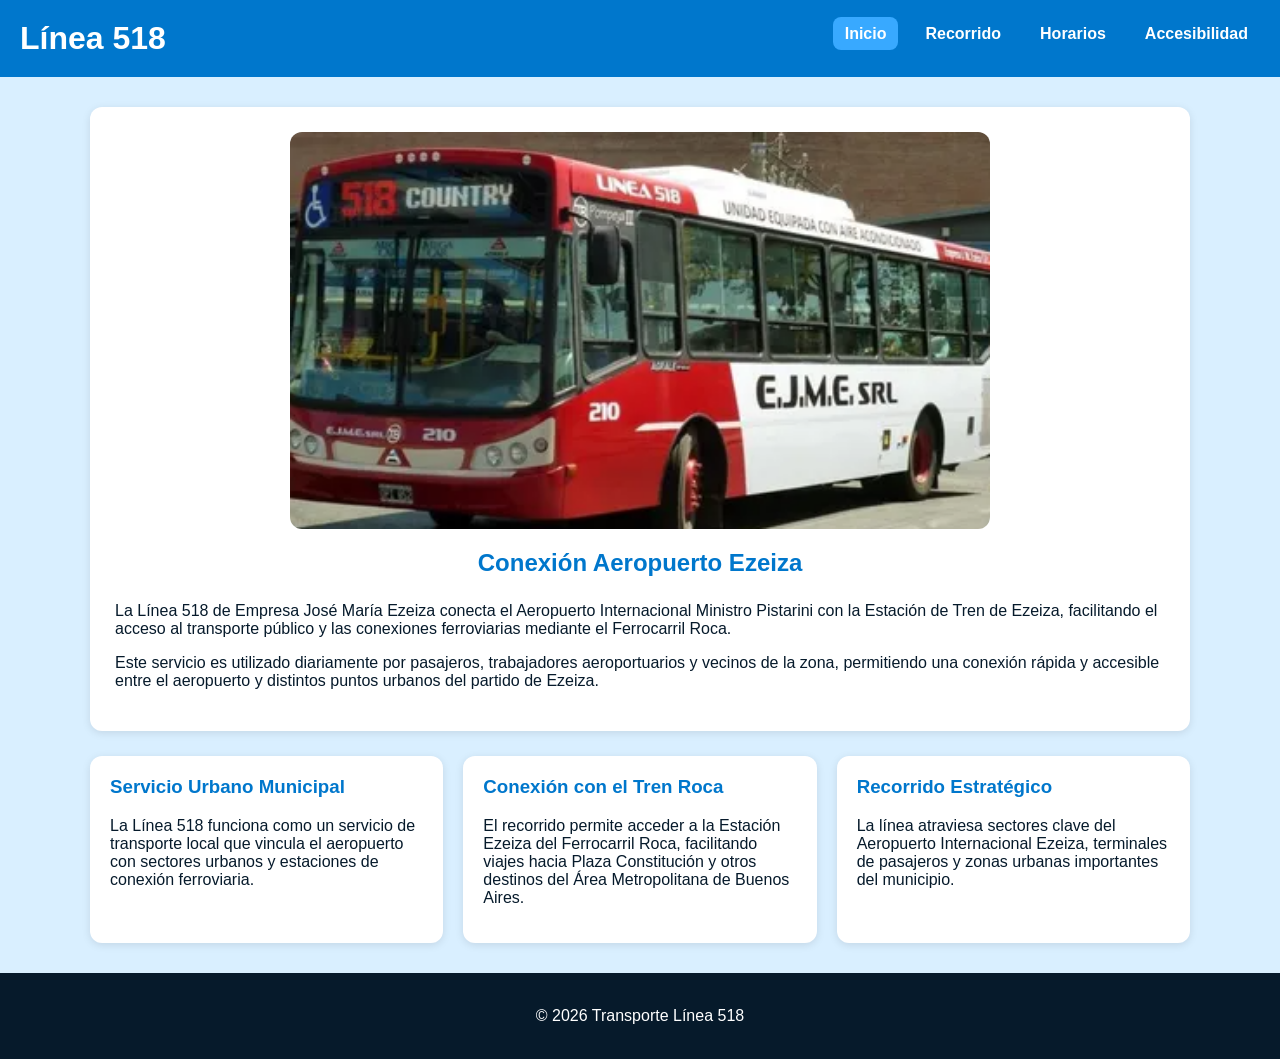
<file: index.html>
<!DOCTYPE html>
<html lang="es">

<head>

    <meta charset="UTF-8">

    <meta name="viewport" content="width=device-width, initial-scale=1.0">

    <title>Línea 518</title>

    <link rel="stylesheet" href="estilos/css1.css">

</head>

<body>

<header>

    <h1>Línea 518</h1>

    <nav>

        <ul>

            <li>
                <span class="active" aria-current="page">
                    Inicio
                </span>
            </li>

            <li>
                <a href="recorrido.html">
                    Recorrido
                </a>
            </li>

            <li>
                <a href="horarios.html">
                    Horarios
                </a>
            </li>

            <li>
                <a href="accesibilidad.html">
                    Accesibilidad
                </a>
            </li>

        </ul>

    </nav>

</header>

<main>

    

    <div class="hero">
        <img
        src="img/imagen.png"
        alt="Colectivo Línea 518 en Aeropuerto Ezeiza"
        >

        <h2>Conexión Aeropuerto Ezeiza</h2>

        <p>
            La Línea 518 de Empresa José María Ezeiza conecta
            el Aeropuerto Internacional Ministro Pistarini
            con la Estación de Tren de Ezeiza, facilitando
            el acceso al transporte público y las conexiones
            ferroviarias mediante el Ferrocarril Roca.
        </p>

        <p>
            Este servicio es utilizado diariamente por pasajeros,
            trabajadores aeroportuarios y vecinos de la zona,
            permitiendo una conexión rápida y accesible entre
            el aeropuerto y distintos puntos urbanos del partido
            de Ezeiza.
        </p>

    </div>

    <section class="cards-grid">

        <section class="card">

            <h3>Servicio Urbano Municipal</h3>

            <p>
                La Línea 518 funciona como un servicio de
                transporte local que vincula el aeropuerto
                con sectores urbanos y estaciones de conexión
                ferroviaria.
            </p>

        </section>

        <section class="card">

            <h3>Conexión con el Tren Roca</h3>

            <p>
                El recorrido permite acceder a la Estación
                Ezeiza del Ferrocarril Roca, facilitando
                viajes hacia Plaza Constitución y otros
                destinos del Área Metropolitana de Buenos Aires.
            </p>

        </section>

        <section class="card">

            <h3>Recorrido Estratégico</h3>

            <p>
                La línea atraviesa sectores clave del
                Aeropuerto Internacional Ezeiza,
                terminales de pasajeros y zonas urbanas
                importantes del municipio.
            </p>

        </section>

    </section>

</main>

<footer>

    <p>
        © 2026 Transporte Línea 518
    </p>

</footer>

</body>

</html>
</file>
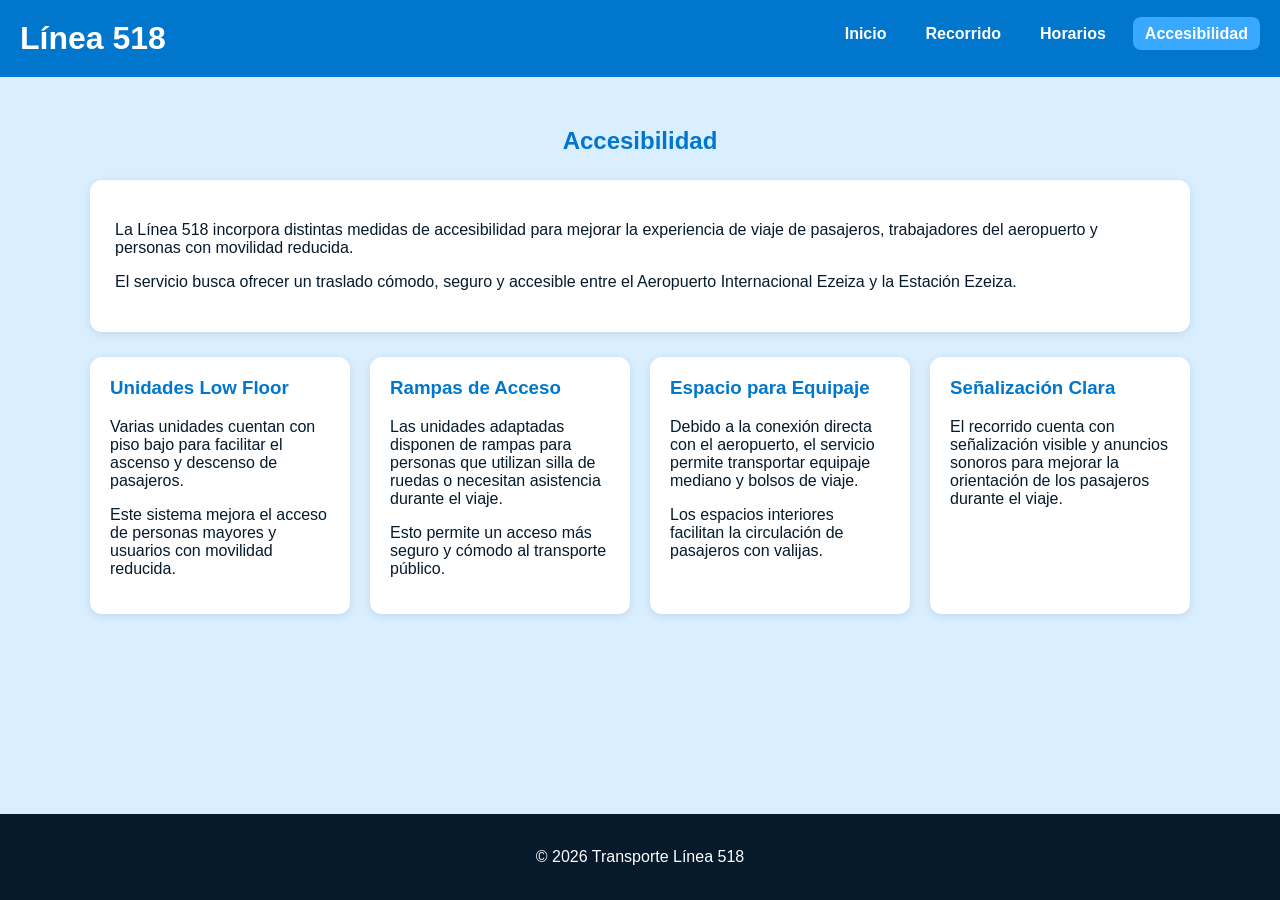
<file: accesibilidad.html>
<!DOCTYPE html>
<html lang="es">

<head>

    <meta charset="UTF-8">

    <meta name="viewport" content="width=device-width, initial-scale=1.0">

    <title>Accesibilidad</title>

    <link rel="stylesheet" href="estilos/css1.css">

</head>

<body>

<header>

    <h1>Línea 518</h1>

    <nav>

        <ul>

            <li>
                <a href="index.html">
                    Inicio
                </a>
            </li>

            <li>
                <a href="recorrido.html">
                    Recorrido
                </a>
            </li>

            <li>
                <a href="horarios.html">
                    Horarios
                </a>
            </li>

            <li>
                <span class="active" aria-current="page">
                    Accesibilidad
                </span>
            </li>

        </ul>

    </nav>

</header>

<main>

    <h2>Accesibilidad</h2>

    <div class="hero">

        <p>
            La Línea 518 incorpora distintas medidas
            de accesibilidad para mejorar la experiencia
            de viaje de pasajeros, trabajadores del aeropuerto
            y personas con movilidad reducida.
        </p>

        <p>
            El servicio busca ofrecer un traslado cómodo,
            seguro y accesible entre el Aeropuerto
            Internacional Ezeiza y la Estación Ezeiza.
        </p>

    </div>

    <section class="cards-grid">

        <section class="card">

            

            <h3>Unidades Low Floor</h3>

            <p>
                Varias unidades cuentan con piso bajo
                para facilitar el ascenso y descenso
                de pasajeros.
            </p>

            <p>
                Este sistema mejora el acceso de personas
                mayores y usuarios con movilidad reducida.
            </p>

        </section>

        <section class="card">

            <h3>Rampas de Acceso</h3>

            <p>
                Las unidades adaptadas disponen de rampas
                para personas que utilizan silla de ruedas
                o necesitan asistencia durante el viaje.
            </p>

            <p>
                Esto permite un acceso más seguro y cómodo
                al transporte público.
            </p>

        </section>

        <section class="card">

            <h3>Espacio para Equipaje</h3>

            <p>
                Debido a la conexión directa con el aeropuerto,
                el servicio permite transportar equipaje
                mediano y bolsos de viaje.
            </p>

            <p>
                Los espacios interiores facilitan la circulación
                de pasajeros con valijas.
            </p>

        </section>

        <section class="card">

            <h3>Señalización Clara</h3>

            <p>
                El recorrido cuenta con señalización visible
                y anuncios sonoros para mejorar la orientación
                de los pasajeros durante el viaje.
            </p>

        </section>

       

  

    </section>

</main>

<footer>

    <p>
        © 2026 Transporte Línea 518
    </p>

</footer>

</body>

</html>
</file>
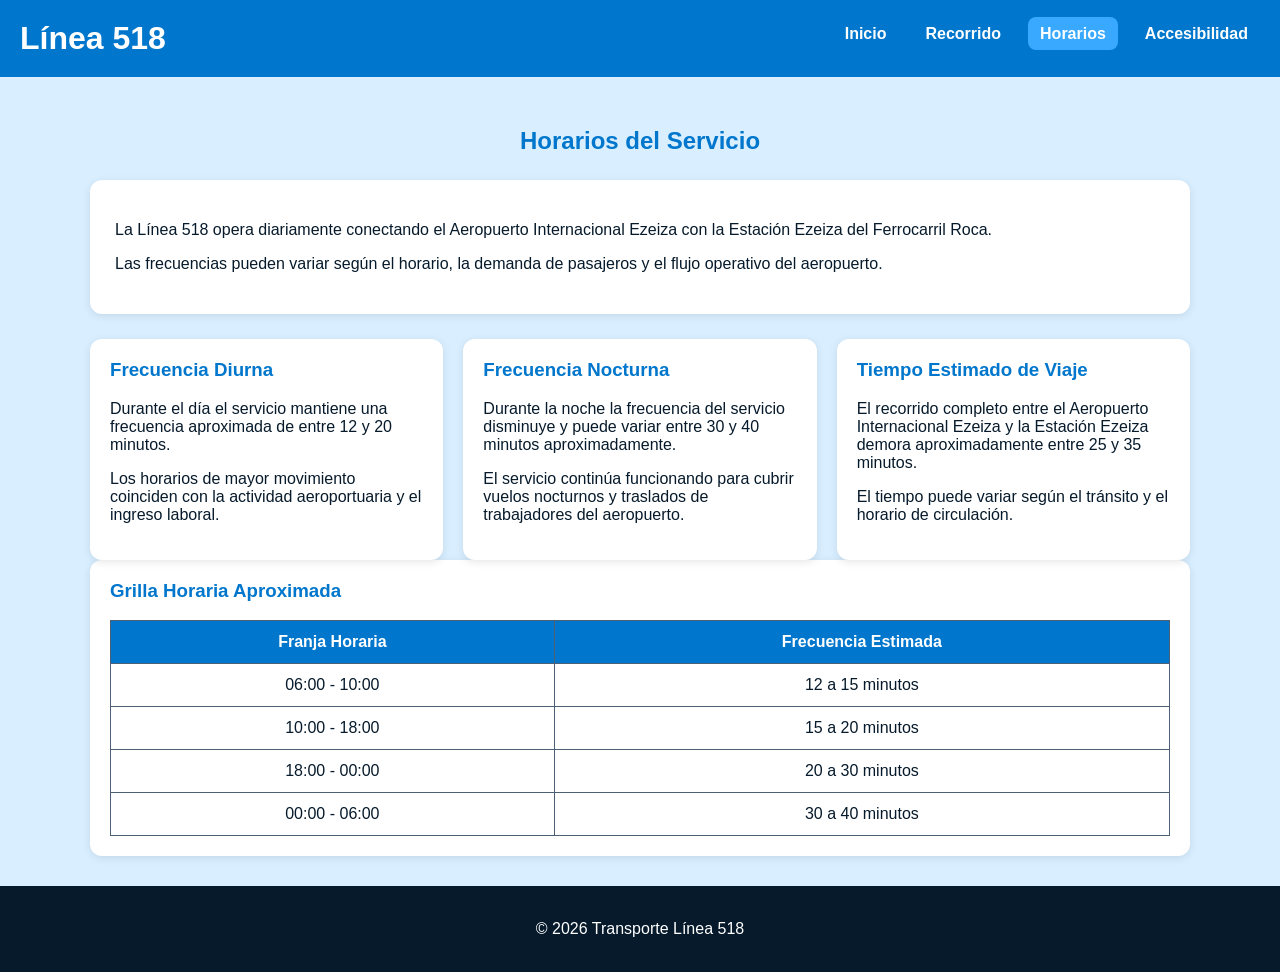
<file: horarios.html>
<!DOCTYPE html>
<html lang="es">

<head>

    <meta charset="UTF-8">

    <meta name="viewport" content="width=device-width, initial-scale=1.0">

    <title>Horarios</title>

    <link rel="stylesheet" href="estilos/css1.css">

</head>

<body>

<header>

    <h1>Línea 518</h1>

    <nav>

        <ul>

            <li>
                <a href="index.html">
                    Inicio
                </a>
            </li>

            <li>
                <a href="recorrido.html">
                    Recorrido
                </a>
            </li>

            <li>
                <span class="active" aria-current="page">
                    Horarios
                </span>
            </li>

            <li>
                <a href="accesibilidad.html">
                    Accesibilidad
                </a>
            </li>

        </ul>

    </nav>

</header>

<main>

    <h2>Horarios del Servicio</h2>

    <div class="hero">

        <p>
            La Línea 518 opera diariamente conectando
            el Aeropuerto Internacional Ezeiza con
            la Estación Ezeiza del Ferrocarril Roca.
        </p>

        <p>
            Las frecuencias pueden variar según el horario,
            la demanda de pasajeros y el flujo operativo
            del aeropuerto.
        </p>

    </div>

    <section class="cards-grid">

        <section class="card">

            

            <h3>Frecuencia Diurna</h3>

            <p>
                Durante el día el servicio mantiene
                una frecuencia aproximada de entre
                12 y 20 minutos.
            </p>

            <p>
                Los horarios de mayor movimiento
                coinciden con la actividad aeroportuaria
                y el ingreso laboral.
            </p>

        </section>

        <section class="card">

            <h3>Frecuencia Nocturna</h3>

            <p>
                Durante la noche la frecuencia del servicio
                disminuye y puede variar entre
                30 y 40 minutos aproximadamente.
            </p>

            <p>
                El servicio continúa funcionando para
                cubrir vuelos nocturnos y traslados
                de trabajadores del aeropuerto.
            </p>

        </section>

        <section class="card">

            <h3>Tiempo Estimado de Viaje</h3>

            <p>
                El recorrido completo entre el Aeropuerto
                Internacional Ezeiza y la Estación Ezeiza
                demora aproximadamente entre
                25 y 35 minutos.
            </p>

            <p>
                El tiempo puede variar según el tránsito
                y el horario de circulación.
            </p>

        </section>

    </section>

    <section class="card">

        <h3>Grilla Horaria Aproximada</h3>

        <table>

            <tr>

                <th>
                    Franja Horaria
                </th>

                <th>
                    Frecuencia Estimada
                </th>

            </tr>

            <tr>

                <td>
                    06:00 - 10:00
                </td>

                <td>
                    12 a 15 minutos
                </td>

            </tr>

            <tr>

                <td>
                    10:00 - 18:00
                </td>

                <td>
                    15 a 20 minutos
                </td>

            </tr>

            <tr>

                <td>
                    18:00 - 00:00
                </td>

                <td>
                    20 a 30 minutos
                </td>

            </tr>

            <tr>

                <td>
                    00:00 - 06:00
                </td>

                <td>
                    30 a 40 minutos
                </td>

            </tr>

        </table>

    </section>

</main>

<footer>

    <p>
        © 2026 Transporte Línea 518
    </p>

</footer>

</body>

</html>
</file>
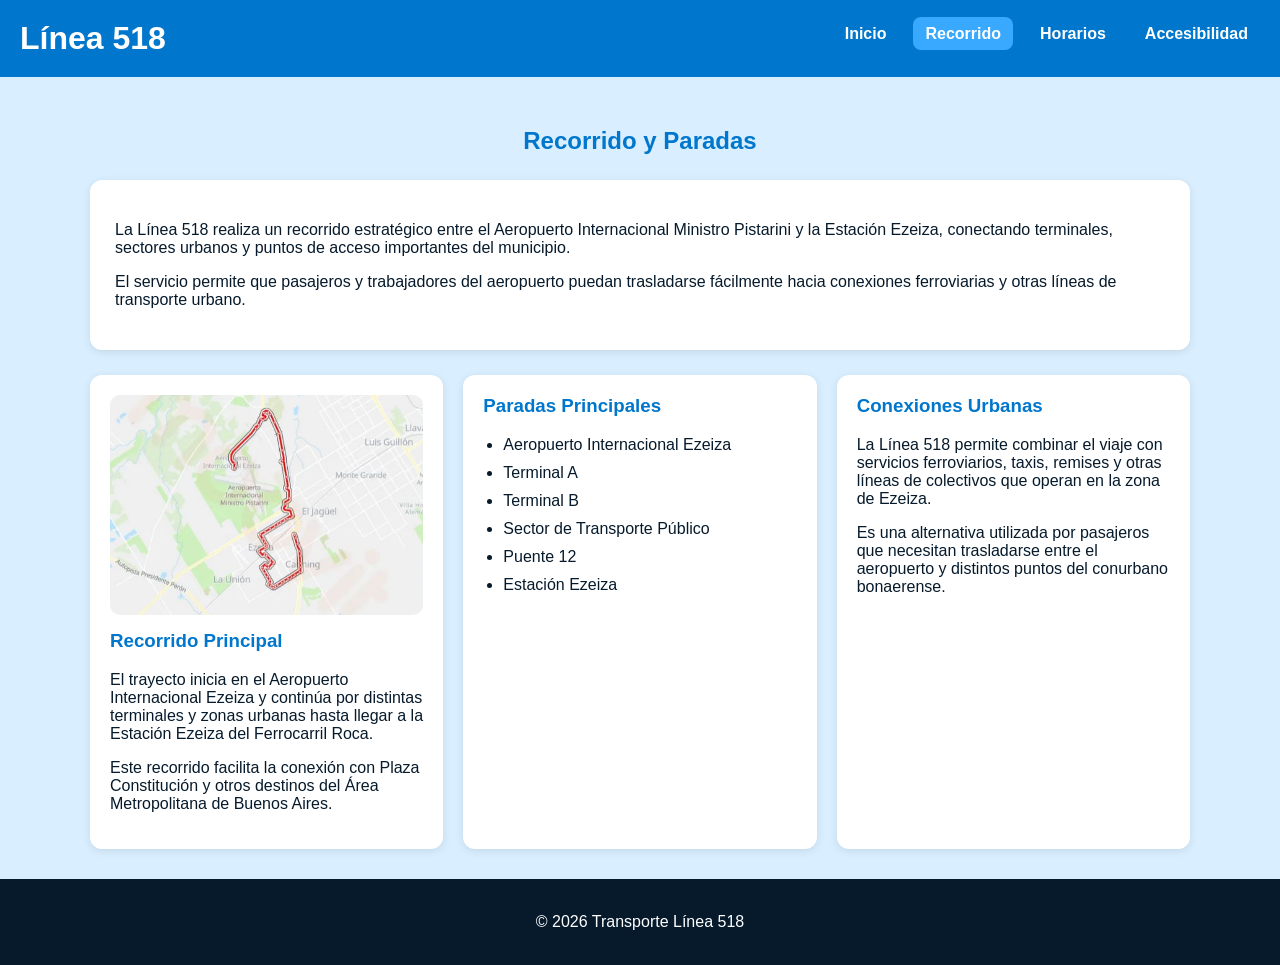
<file: recorrido.html>
<!DOCTYPE html>
<html lang="es">

<head>

    <meta charset="UTF-8">

    <meta name="viewport" content="width=device-width, initial-scale=1.0">

    <title>Recorrido</title>

    <link rel="stylesheet" href="estilos/css1.css">

</head>

<body>

<header>

    <h1>Línea 518</h1>

    <nav>

        <ul>

            <li>
                <a href="index.html">
                    Inicio
                </a>
            </li>

            <li>
                <span class="active" aria-current="page">
                    Recorrido
                </span>
            </li>

            <li>
                <a href="horarios.html">
                    Horarios
                </a>
            </li>

            <li>
                <a href="accesibilidad.html">
                    Accesibilidad
                </a>
            </li>

        </ul>

    </nav>

</header>

<main>

    <h2>Recorrido y Paradas</h2>

    <div class="hero">

        <p>
            La Línea 518 realiza un recorrido estratégico
            entre el Aeropuerto Internacional Ministro Pistarini
            y la Estación Ezeiza, conectando terminales,
            sectores urbanos y puntos de acceso importantes
            del municipio.
        </p>

        <p>
            El servicio permite que pasajeros y trabajadores
            del aeropuerto puedan trasladarse fácilmente
            hacia conexiones ferroviarias y otras líneas
            de transporte urbano.
        </p>

    </div>

    <section class="cards-grid">

        <section class="card">

            <img
                src="img/imagenn.png"
                alt="Recorrido Línea 518"
            >

            <h3>Recorrido Principal</h3>

            <p>
                El trayecto inicia en el Aeropuerto Internacional
                Ezeiza y continúa por distintas terminales
                y zonas urbanas hasta llegar a la
                Estación Ezeiza del Ferrocarril Roca.
            </p>

            <p>
                Este recorrido facilita la conexión con
                Plaza Constitución y otros destinos
                del Área Metropolitana de Buenos Aires.
            </p>

        </section>

        <section class="card">

            <h3>Paradas Principales</h3>

            <ul>

                <li>
                    Aeropuerto Internacional Ezeiza
                </li>

                <li>
                    Terminal A
                </li>

                <li>
                    Terminal B
                </li>

                <li>
                    Sector de Transporte Público
                </li>

                <li>
                    Puente 12
                </li>

                <li>
                    Estación Ezeiza
                </li>

            </ul>

        </section>

        <section class="card">

            <h3>Conexiones Urbanas</h3>

            <p>
                La Línea 518 permite combinar el viaje
                con servicios ferroviarios, taxis,
                remises y otras líneas de colectivos
                que operan en la zona de Ezeiza.
            </p>

            <p>
                Es una alternativa utilizada por pasajeros
                que necesitan trasladarse entre el aeropuerto
                y distintos puntos del conurbano bonaerense.
            </p>

        </section>

    </section>

</main>

<footer>

    <p>
        © 2026 Transporte Línea 518
    </p>

</footer>

</body>

</html>
</file>
<file: estilos/css1.css>
/* ========================= */
/* RESET */
/* ========================= */

/* Se aplica a todos los elementos.
   box-sizing: border-box hace que el ancho y alto incluyan
   el padding y el borde, facilitando el diseño y evitando
   que los elementos ocupen más espacio del esperado. */

* {

    box-sizing: border-box;

}


/* ========================= */
/* COLORES */
/* ========================= */

/* :root define variables CSS.
   Las usamos para reutilizar colores en todo el sitio.
   Si queremos cambiar un color, solo modificamos la variable. */

:root {

    --azul-principal: #0077CC;
    --celeste: #38A9FF;
    --celeste-claro: #D9EFFF;
    --blanco: #FFFFFF;
    --azul-oscuro: #061A2B;
    --gris-azulado: #4B6075;

}


/* ========================= */
/* BODY */
/* ========================= */

/* Configura el estilo general del sitio.
   margin:0 elimina el margen por defecto.
   font-family define la tipografía.
   background-color establece el color de fondo.
   color define el color del texto.
   min-height:100vh hace que ocupe toda la altura de la pantalla.
   display:flex organiza el contenido en columnas.
   flex-direction:column coloca header, main y footer uno debajo del otro. */

body {

    margin: 0;

    font-family: Arial, Helvetica, sans-serif;

    background-color: var(--celeste-claro);

    color: var(--azul-oscuro);

    min-height: 100vh;

    display: flex;

    flex-direction: column;

}


/* ========================= */
/* HEADER */
/* ========================= */

/* Personaliza el encabezado.
   display:flex acomoda el título y el menú.
   justify-content:space-between los separa hacia los extremos.
   align-items:center los centra verticalmente.
   flex-wrap permite que en pantallas pequeñas el menú baje de línea. */

header {

    background-color: var(--azul-principal);

    color: var(--blanco);

    padding: 20px;

    display: flex;

    justify-content: space-between;

    align-items: center;

    flex-wrap: wrap;

}


/* ========================= */
/* TITULO PRINCIPAL */
/* ========================= */

/* Elimina el margen por defecto del h1 para que quede
   correctamente alineado dentro del header. */

h1 {

    margin: 0;

}


/* ========================= */
/* MENU */
/* ========================= */

/* Quita los estilos de lista.
   display:flex coloca los botones horizontalmente.
   gap agrega separación entre ellos.
   margin y padding eliminan espacios automáticos. */

nav ul {

    list-style: none;

    display: flex;

    gap: 15px;

    margin: 0;

    padding: 0;

}


/* ========================= */
/* LINKS */
/* ========================= */

/* Personaliza los enlaces del menú.
   text-decoration:none elimina el subrayado.
   border-radius redondea los botones.
   transition suaviza el cambio cuando se pasa el mouse. */

nav a,
.active {

    text-decoration: none;

    color: var(--blanco);

    font-weight: bold;

    padding: 8px 12px;

    border-radius: 8px;

    transition: 0.2s;

}


/* HOVER */

/* Cambia el color cuando el usuario pasa el mouse
   sobre un enlace del menú. */

nav a:hover {

    background-color: var(--celeste);

}


/* PAGINA ACTUAL */

/* Resalta la página en la que se encuentra el usuario. */

.active {

    background-color: var(--celeste);

}


/* ========================= */
/* MAIN */
/* ========================= */

/* Define el contenedor principal.
   width ocupa el 90% de la pantalla.
   max-width evita que sea demasiado ancho.
   margin centra el contenido.
   flex:1 hace que el main ocupe el espacio disponible. */

main {

    width: 90%;

    max-width: 1100px;

    margin: 30px auto;

    flex: 1;

}


/* ========================= */
/* TITULOS */
/* ========================= */

/* Estilo para títulos secundarios. */

h2 {

    color: var(--azul-principal);

    text-align: center;

    margin-bottom: 25px;

}

/* Estilo para subtítulos dentro de las tarjetas. */

h3 {

    color: var(--azul-principal);

    margin-top: 0;

}


/* ========================= */
/* HERO */
/* ========================= */

/* Es el bloque principal de cada página.
   Tiene fondo blanco, bordes redondeados,
   espacio interno y una sombra para destacarlo. */

.hero {

    background-color: var(--blanco);

    padding: 25px;

    border-radius: 12px;

    margin-bottom: 25px;

    box-shadow: 0 2px 8px rgba(0,0,0,0.1);

}


/* ========================= */
/* GRID DE CARDS */
/* ========================= */

/* Organiza las tarjetas automáticamente.
   display:grid crea una grilla.
   auto-fit adapta la cantidad de columnas según el espacio.
   minmax indica el ancho mínimo y máximo de cada tarjeta. */

.cards-grid {

    display: grid;

    grid-template-columns: repeat(auto-fit, minmax(250px, 1fr));

    gap: 20px;

}


/* ========================= */
/* CARDS */
/* ========================= */

/* Da formato a cada tarjeta.
   Fondo blanco, bordes redondeados,
   sombra y transición para la animación. */

.card {

    background-color: var(--blanco);

    padding: 20px;

    border-radius: 12px;

    box-shadow: 0 2px 8px rgba(0,0,0,0.1);

    transition: 0.2s;

}


/* HOVER CARDS */

/* Hace que la tarjeta se eleve ligeramente
   al pasar el mouse. */

.card:hover {

    transform: translateY(-4px);

}


/* ========================= */
/* IMAGENES */
/* ========================= */

/* Evita que las imágenes se desborden.
   display:block elimina espacios innecesarios. */

img {

    max-width: 100%;

    display: block;

}


/* ========================= */
/* IMAGEN PRINCIPAL */
/* ========================= */

/* Este apartado quedó reservado por si se desea
   agregar estilos específicos para una imagen principal. */


/* ========================= */
/* IMAGENES EN CARDS */
/* ========================= */

/* Todas las imágenes de las tarjetas tendrán
   el mismo tamaño para mantener un diseño uniforme.
   object-fit:cover evita deformaciones. */

.card img {

    width: 100%;

    height: 220px;

    object-fit: cover;

    border-radius: 10px;

    margin-bottom: 15px;

}


/* ========================= */
/* LISTAS */
/* ========================= */

/* Ajusta el espacio de las listas. */

ul {

    padding-left: 20px;

}

li {

    margin-bottom: 10px;

}


/* ========================= */
/* TABLAS */
/* ========================= */

/* Define el estilo general de las tablas. */

table {

    width: 100%;

    border-collapse: collapse;

    margin-top: 15px;

}


/* CELDAS */

/* Aplica borde, separación y alineación
   tanto a encabezados como a datos. */

th,
td {

    border: 1px solid var(--gris-azulado);

    padding: 12px;

    text-align: center;

}


/* ENCABEZADOS */

/* Colorea los títulos de la tabla
   para diferenciarlos de los datos. */

th {

    background-color: var(--azul-principal);

    color: var(--blanco);

}


/* FILAS */

/* Da fondo blanco a las celdas de información. */

td {

    background-color: var(--blanco);

}


/* ========================= */
/* FOOTER */
/* ========================= */

/* Define el pie de página con colores institucionales
   y texto centrado. */

footer {

    background-color: var(--azul-oscuro);

    color: var(--blanco);

    text-align: center;

    padding: 18px;

}


/* ========================= */
/* RESPONSIVE */
/* ========================= */

/* Cuando la pantalla es menor a 700px,
   adapta el diseño para celulares.
   El header pasa a organizarse en columna,
   el menú también y el contenido ocupa más ancho. */

@media (max-width: 700px) {

    header {

        flex-direction: column;

        text-align: center;

    }

    nav ul {

        flex-direction: column;

        margin-top: 15px;

    }

    main {

        width: 95%;

    }

}


/* ========================= */
/* IMAGEN DEL HERO */
/* ========================= */

/* Centra la imagen principal,
   limita su tamaño máximo
   y redondea sus bordes. */

.hero img {

    width: 100%;

    max-width: 700px;

    display: block;

    margin: 0 auto 20px auto;

    border-radius: 12px;

}
</file>
